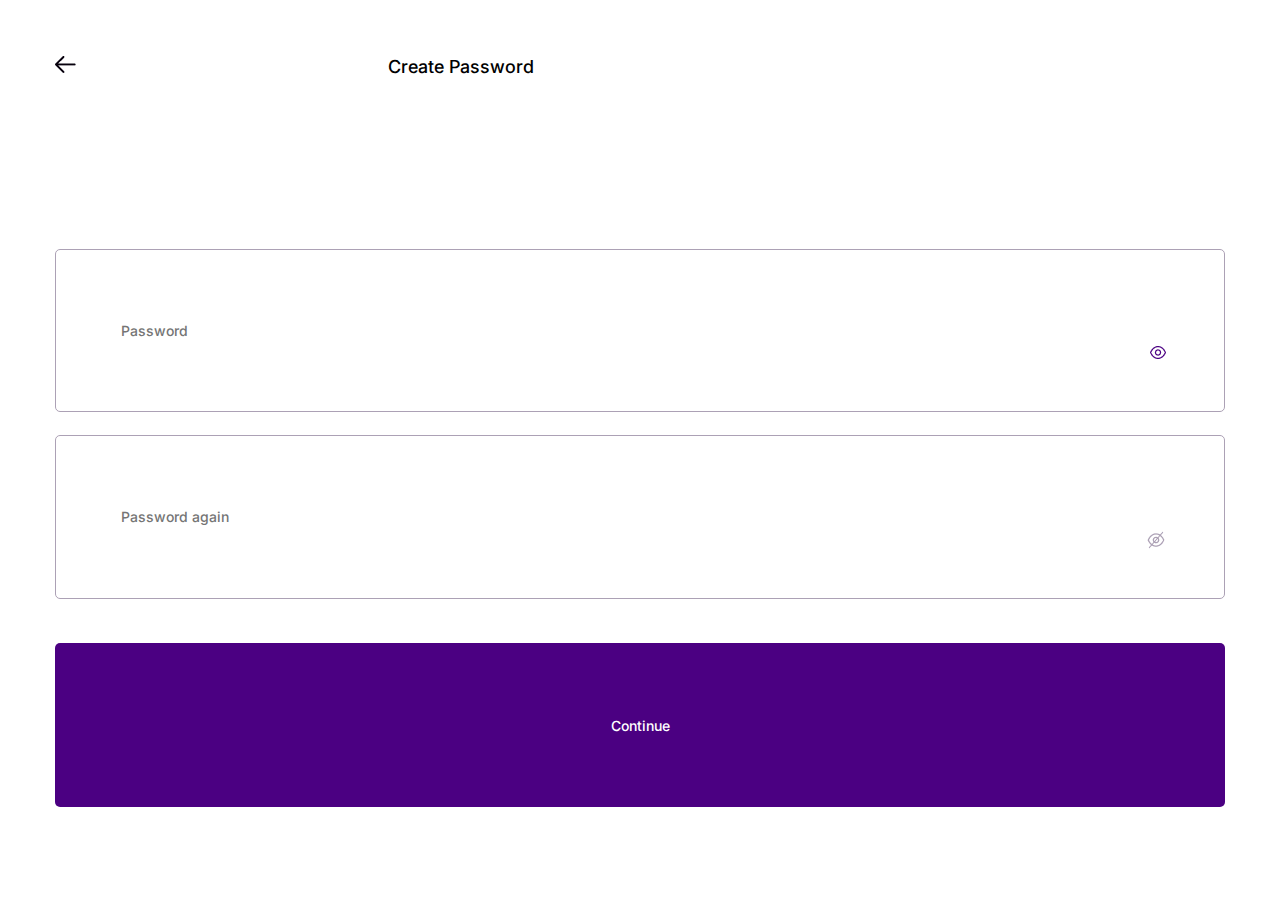
<file: create-password.html>
<!DOCTYPE html>
<html lang="en">

<head>
    <meta charset="UTF-8">
    <meta http-equiv="X-UA-Compatible" content="IE=edge">
    <meta name="viewport" content="width=device-width, initial-scale=1.0">
    <title>Signup</title>

    <!-- BOOTSTRAP 5 CSS  -->
    <link href="https://cdn.jsdelivr.net/npm/bootstrap@5.0.2/dist/css/bootstrap.min.css" rel="stylesheet"
        integrity="sha384-EVSTQN3/azprG1Anm3QDgpJLIm9Nao0Yz1ztcQTwFspd3yD65VohhpuuCOmLASjC" crossorigin="anonymous">

    <!-- css  -->
    <link rel="stylesheet" href="./create-password.css">


</head>

<body>
    <div class="new-password-page">
        <header class="create-password-title">
            <a href="./user-full-name.html" class="arrow-left">
                <img src="./signup-images/Arrow - Left.jpg" alt="previous-page" />
            </a href="#">
            <span class="create-password-name">Create Password</span>
        </header>
        <form action="" class="user-regi">
            <input type="text" name="user-password" placeholder="Password" class="user-password" id="pass-new" />
            <span class="password-icon">
                <img src="./signup-images/Show.jpg" alt="show-icon" class="password-show-icon">
            </span>
            <input type="password" placeholder="Password again" class="confirm-password" id="pass" />
            <span class="password-again-icon">
                <img src="./signup-images/hode-icon.jpg" alt="show-icon" class="password-hide-icon">
            </span>
            <button type="submit" class="continue-button  password-successful">Continue</button>
        </form>

        <!-- Popup Message for congratualate the user -->
        <div class="successful-password-popup contact-popup" id="popup">
            <a href="./categories.html">
                

                    <div
                        class="successful-password-popup-options p-4 py-5 px-xs-4 d-flex justify-content-center align-items-center">
                        <div class="successful-icon">

                            <img src="./signup-images/coin-stack.png" alt="coin-stack" style="width:23.3vw ;"
                                class="coin-stack-image">
                        </div>
                        <h5 class="successful-password-popup-des">Congratulations
                        </h5>
                        <p style="color: #ACA1B5;">have earned 5000 U-Coins</p>
                    </div>

               
            </a>
        </div>




    </div>

    <!-- JQUERY SCRIPT -->
    <script src="https://code.jquery.com/jquery-3.5.1.min.js"></script>

    <!-- BOOTSTRAP JS -->
    <script src="https://cdn.jsdelivr.net/npm/bootstrap@5.0.2/dist/js/bootstrap.bundle.min.js"
        integrity="sha384-MrcW6ZMFYlzcLA8Nl+NtUVF0sA7MsXsP1UyJoMp4YLEuNSfAP+JcXn/tWtIaxVXM"
        crossorigin="anonymous"></script>

    <!--custom javascript-->
    <script src="./create-password.js"></script>
</body>

</html>
</file>
<file: create-password.css>
@import url("https://fonts.googleapis.com/css2?family=Inter:wght@500&display=swap");
*,
*::before,
*::after {
  box-sizing: border-box;
  margin: 0;
}

:root {
  --clr-light: #fff;
  --clr-primary: #4b0082;
  --clr-dark: #07000c;
  --clr-light-grey: #aca1b5;
  --font-bold: 500;
}

.new-password-page {
  display: flex;
  flex-direction: column;
  justify-content: center;
  margin: auto;
  width: 91.46vw;
  /* font-family: "Inter", sans-serif; */
  /* height: 154vh; */
}

/* User's Full name details part  */

.create-password-title {
  display: flex;
  align-items: center;
  margin-top: 2.75rem;
  height: 2.75rem;
}
.create-password-title > a {
  width: 28.5%;
  text-decoration: none;
}

.create-password-title > span {
  font: var(--font-bold) 1.125rem "Inter", "sans-serif";
  /* font-family: "Inter", sans-serif;
  font-weight: var(--font-bold);
  font-size: 1.125rem; */
}

.user-regi {
  margin-top: 17.85vh;
  display: flex;
  flex-direction: column;
  /* width: 100%; */
  /* margin-top: 9.063rem; */
}

.user-password {
  height: 12.8vw;
  border: 0.063rem solid var(--clr-light-grey);
  border-radius: 5px;
  padding-left: 5.14vw;
  font: var(--font-bold) 0.875rem "Inter", "sans-serif";
  color: var(--clr-light-grey);
  /* width: 75.46vw; */
  /* height: 3rem; */
}

.user-phn ::placeholder,
.user-verify ::placeholder {
  font-size: 3.73vw;
}

.confirm-password {
  height: 12.8vw;
  border: 0.063rem solid var(--clr-light-grey);
  border-radius: 5px;
  font: var(--font-bold) 0.875rem "Inter", "sans-serif";
  color: var(--clr-light-grey);
  padding-left: 5.14vw;
  /* margin-top: 1.98vh; */
  margin-top: 2.5vh;
  /* width: 75.46vw; */
}

.continue-button {
  margin-top: 4.926vh;
  height: 12.8vw;
  background-color: var(--clr-primary);
  border-radius: 5px;
  border: none;
  color: var(--clr-light);
  font: var(--font-bold) 0.875rem "Inter", "sans-serif";
}
.password-icon,
.password-again-icon {
  position: relative;
}
.password-icon > img,
.password-again-icon > img {
  position: absolute;
  bottom: 4.2vw;
  right: 4.6vw;
}
.password-again-icon > img {
  bottom: 3.8vw;
}
.new-password-page > p {
  margin: 1.5rem 0;
  align-self: center;
  color: var(--clr-light-grey);
  font: 0.75rem "Inter", sans-serif;
}

/* Dynamic css for password icon */

.successful-password-popup{
  background: rgba(0, 0, 0, 0.6) none repeat scroll 0 0;
  display: inline-block;
  height: 100%;
  left: 0;
  opacity: 0;
  position: fixed;
  top: 0;
  visibility: hidden;
  width: 100%;
  z-index: 999999;
  transition: all 0.2s linear 0.1s;
  border-radius: 10px;
}
.active {
  opacity: 1;
  visibility: visible;
}
.successful-password-popup-options {
  background: #ffffff none repeat scroll 0 0;
  left: 50%;
  opacity: 0;
  position: absolute;
  top: 50%;
  transform: translate(-50%, -50%) scale(0);
  visibility: hidden;
  width: 75%;
  height: 50%;
  transition: all 0.3s linear 0.1s;
  color: #07000c;
  cursor: pointer;
  display: flex;
  flex-direction: column;
  border-radius: 10px;
}

.successful-password-popup.active .successful-password-popup-options {
  visibility: visible;
  opacity: 1;
  transform: translate(-50%, -50%) scale(1);
}

.successful-password-popup-des {
  font-family: "Inter", "sans-serif";
  font-weight: 500;
}

.successful-password-popup-des {
  font-size: 1.25rem;
}

.successful-password-popup-des {
  text-align: center;
}
</file>
